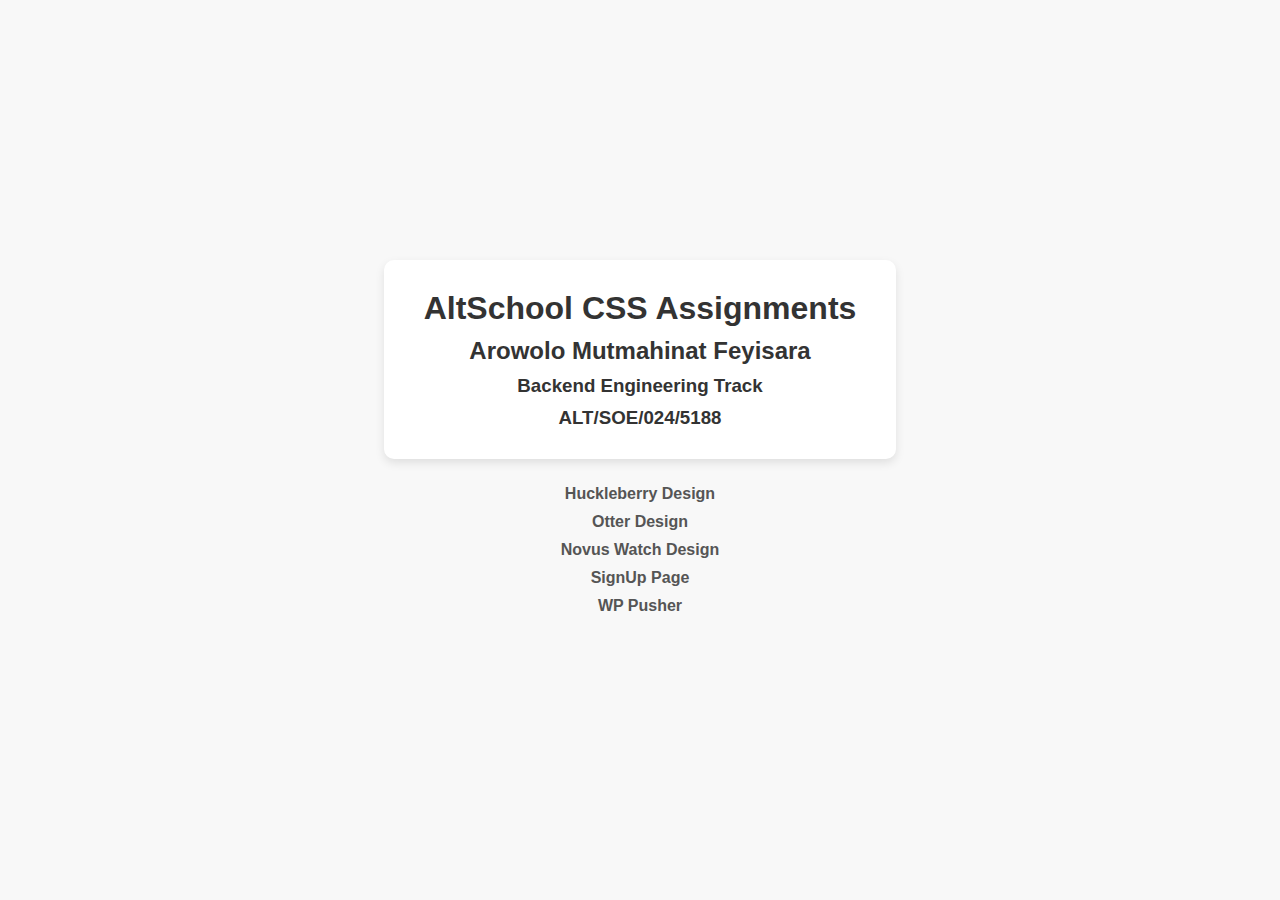
<file: index.html>
<!DOCTYPE html>
<!DOCTYPE html>
<html lang="en">
<head>
    <meta charset="UTF-8">
    <meta name="viewport" content="width=device-width, initial-scale=1.0">
    <link rel="stylesheet" href="index.css">
    <title>My CSS Assignments</title>
</head>
<body>
    <div>
        <h1>AltSchool CSS Assignments</h1>
        <h2><strong>Arowolo Mutmahinat Feyisara</strong></h2> 
        <h3><b>Backend Engineering Track</b></h3> 
        <h3>ALT/SOE/024/5188</h3>
    </div>
    <ul>
        <li><a href="./huckleberry.html">Huckleberry Design</a></li>
        <li><a href="./otter.html">Otter Design</a></li>
        <li><a href="./novus.html">Novus Watch Design</a></li>
        <li><a href="./form.html">SignUp Page</a></li>
        <li><a href="./wppusher.html">WP Pusher</a></li>
    </ul>
</body>
</html>
</file>
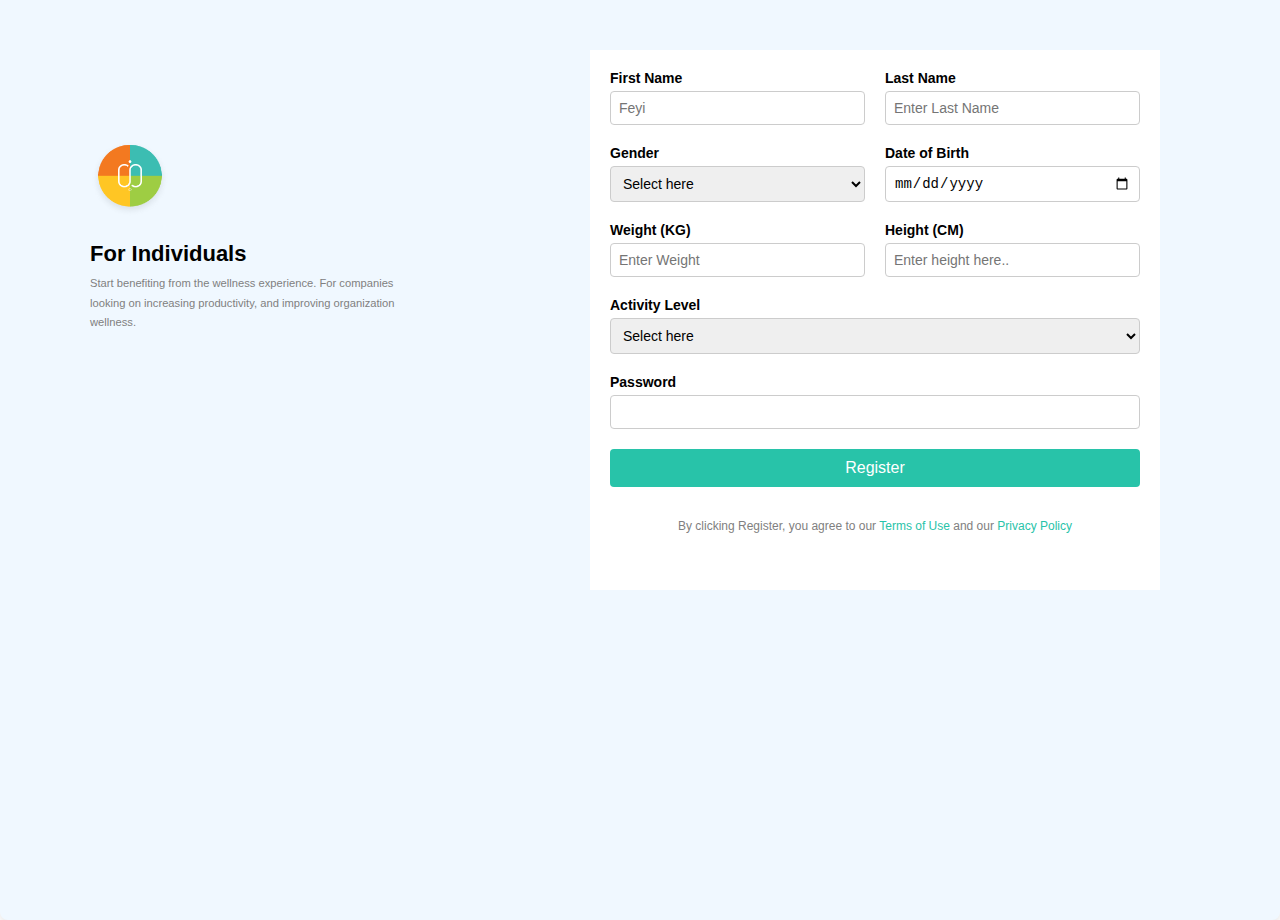
<file: form.html>
<!DOCTYPE html>
<html lang="en">
<head>
    <meta charset="UTF-8">
    <meta name="viewport" content="width=device-width, initial-scale=1.0">
    <title>Sign Up</title>
    <link rel="stylesheet" href="form.css">
</head>
<body>
    <div class="container">
        <div class="left-section">
            <img src="./Logo.png">
            <h2>For Individuals</h2>
            <p>Start benefiting from the wellness experience. For companies looking on increasing productivity, and improving organization wellness.</p>
        </div>
        <div class="form-container">
            <form>
                <div class="form-group">
                    <label for="first-name">First Name</label>
                    <input type="text" id="first-name" placeholder="Feyi">
                </div>
                <div class="form-group">
                    <label for="last-name">Last Name</label>
                    <input type="text" id="last-name" placeholder="Enter Last Name">
                </div>
                <div class="form-group">
                    <label for="gender">Gender</label>
                    <select id="gender">
                        <option value="" disabled selected>Select here</option>
                                <option value="male">Male</option>
                                <option value="female">Female</option>
                                <option value="other">Other</option>
                    </select>
                </div>
                <div class="form-group">
                    <label for="dob">Date of Birth</label>
                    <input type="date" id="dob">
                </div>
                <div class="form-group">
                    <label for="weight">Weight (KG)</label>
                    <input type="text" id="weight" placeholder="Enter Weight">
                </div>
                <div class="form-group">
                    <label for="height">Height (CM)</label>
                    <input type="text" id="height" placeholder="Enter height here..">
                </div>
                <div class="form-group" style="grid-column: span 2;">
                    <label for="activity">Activity Level</label>
                    <select id="activity">
                        <option>Select here</option>
                    </select>
                </div>
                <div class="form-group" style="grid-column: span 2;">
                    <label for="password">Password</label>
                    <input type="password" id="password">
                </div>
                <button type="submit" class="register-btn">Register</button>
                <p class="terms">By clicking Register, you agree to our <a href="#">Terms of Use</a> and our <a href="#">Privacy Policy</a></p>
            </form>
        </div>
    </div>
</body>
</html>
</file>
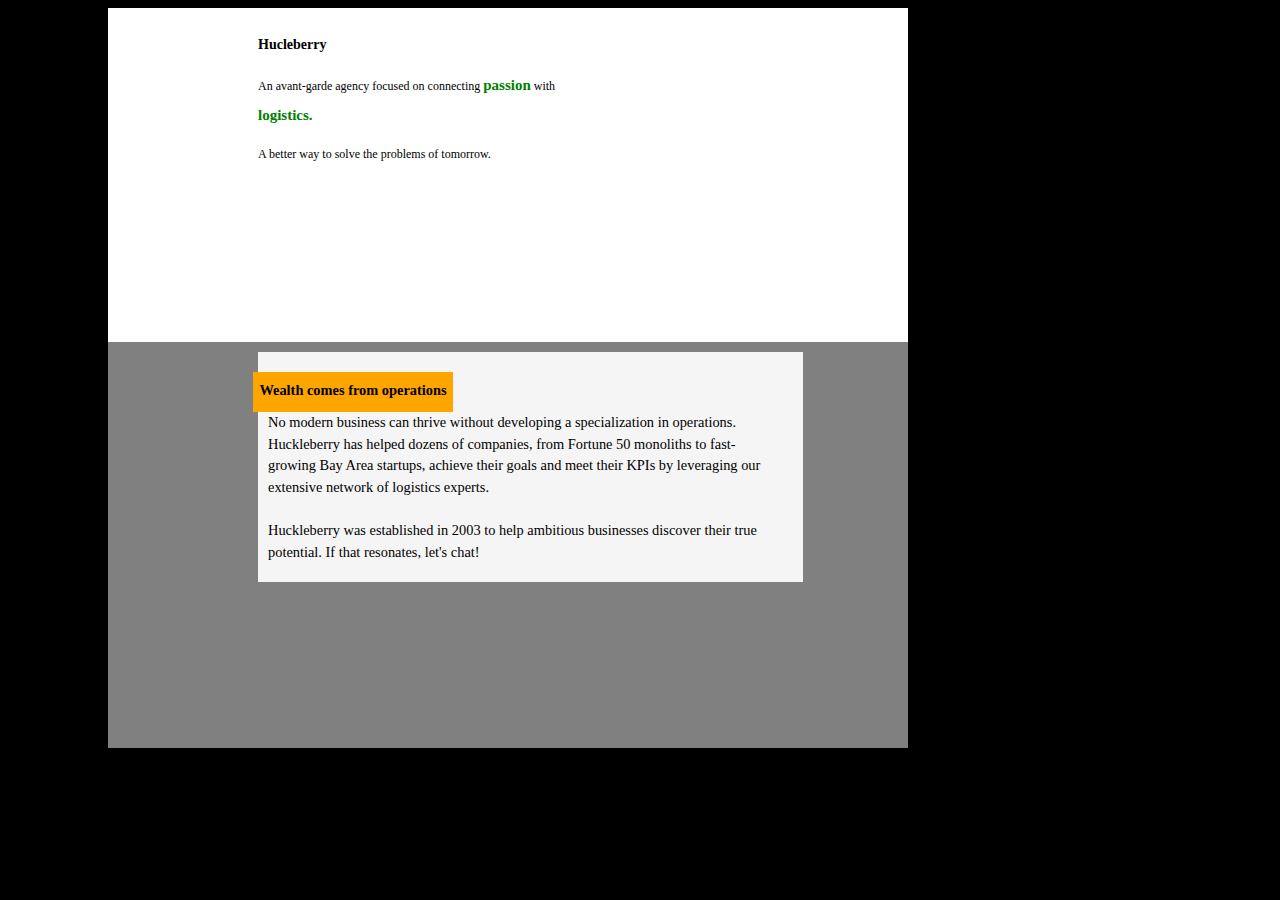
<file: huckleberry.html>
<!DOCTYPE html>
<html lang="en">
<head>
    <meta charset="UTF-8">
    <meta name="viewport" content="width=device-width, initial-scale=1.0">
    <title>Huckleberry Design</title>
      <link href="huckleberry.css" rel="stylesheet">


</head>
<body>
    <div class="card" >
        <div class="card-body1">
            <h3>Hucleberry</h3>
            <p>
                An avant-garde agency focused on connecting <span>passion</span> with <span>logistics.</span></p>
              
                <p>A better way to solve the problems of tomorrow.</p>
        </div>
        
        <div class="card-body2">
          <div class="card-title">Wealth comes from operations</div>
            <div class="card-text">No modern business can thrive without developing a specialization in operations. 
                Huckleberry has helped dozens of companies, from Fortune 50 monoliths to 
                fast-growing Bay Area startups, achieve their goals and meet their KPIs by leveraging our 
                extensive network of logistics experts.
                <br>
                <br>
                Huckleberry was established in 2003 to help ambitious businesses discover their true 
                potential. If that resonates, let's chat!
            </div>
          </div>
        </div>
</body>
</html>
</file>
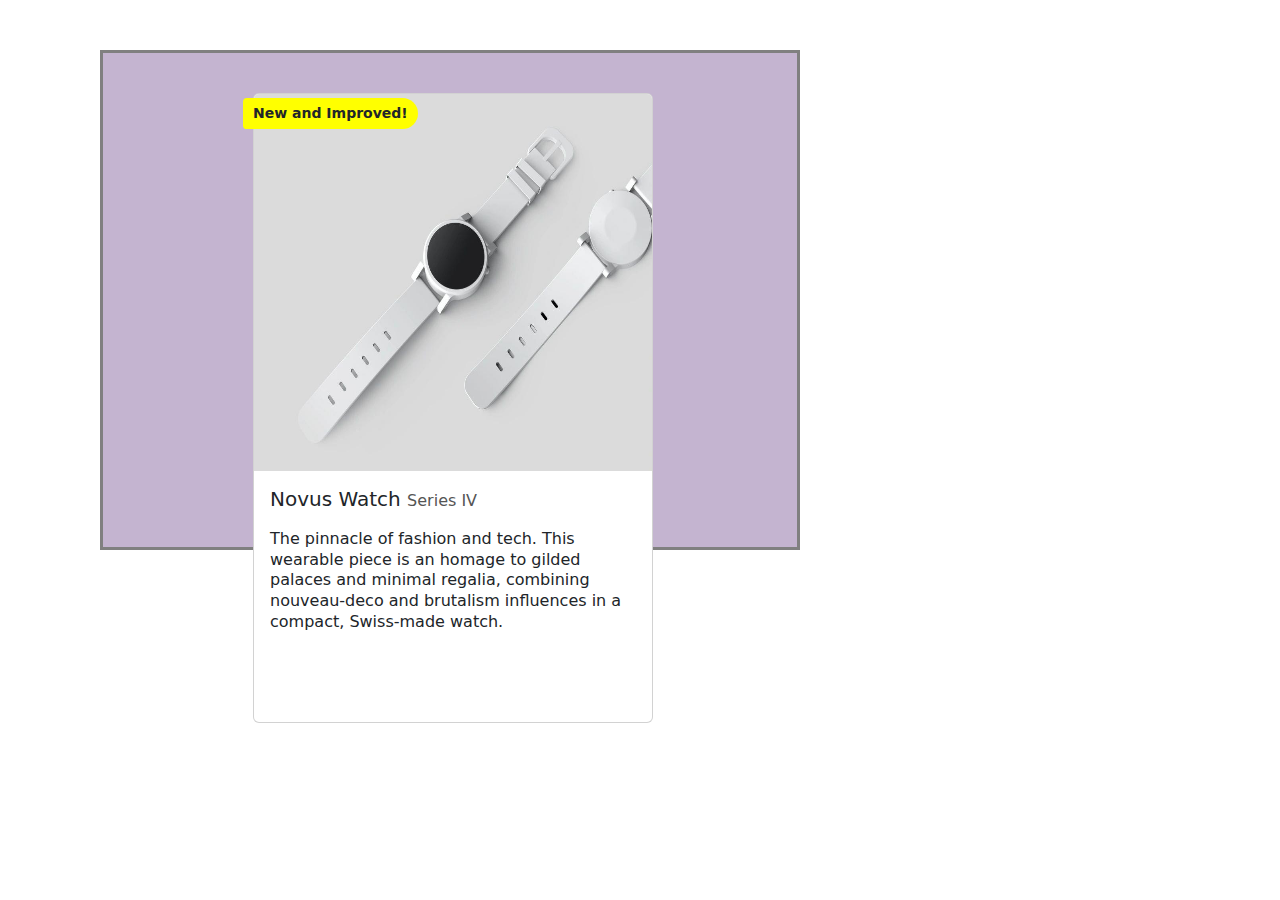
<file: novus.html>
<!DOCTYPE html>
<html lang="en">
<head>
    <meta charset="UTF-8">
    <meta name="viewport" content="width=device-width, initial-scale=1.0">
    <title>NovusDesign</title>
    <link href="https://cdn.jsdelivr.net/npm/bootstrap@5.3.3/dist/css/bootstrap.min.css" rel="stylesheet" integrity="sha384-QWTKZyjpPEjISv5WaRU9OFeRpok6YctnYmDr5pNlyT2bRjXh0JMhjY6hW+ALEwIH" crossorigin="anonymous">
    <link href="novus.css" rel="stylesheet">
</head>
<body>
    <div class="main-body"> 
        <div class="subtext"> New and Improved!</div>
        <div class="card">
            
            <img src="/novus.jpeg" class="card-img-top" alt="..."> 
            <div class="card-body">
              <h5 class="card-title">Novus Watch <span> Series IV</span></h5>
              <div class="card-text">The pinnacle of fashion and tech. This wearable piece is an homage to gilded palaces and minimal regalia, combining nouveau-deco and brutalism influences in a compact, Swiss-made watch.</div>
            </div>
          </div>
    </div>
</body>
</html>
</file>
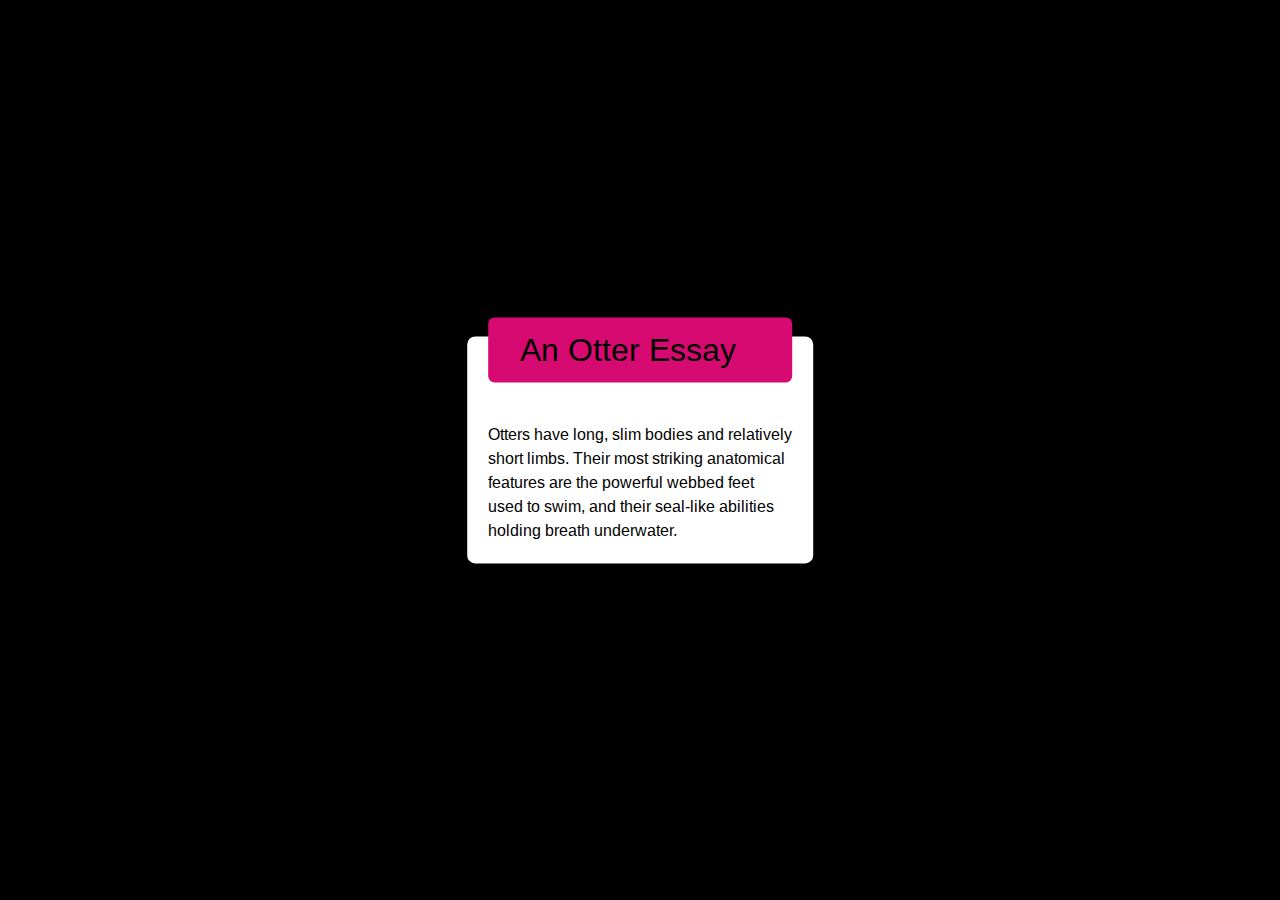
<file: otter.html>
<!DOCTYPE html>
<html lang="en">
<head>
    <meta charset="UTF-8">
    <meta name="viewport" content="width=device-width, initial-scale=1.0">
    <link rel="preconnect" href="https://fonts.googleapis.com">
    <link rel="preconnect" href="https://fonts.gstatic.com" crossorigin>
    <link href="https://fonts.googleapis.com/css2?family=Arimo:wght@400..700&family=Montserrat:ital,wght@0,100..900;1,100..900&display=swap" rel="stylesheet">
    <link rel="stylesheet" href="otter.css">
    <title>An Otter Essay</title>
</head>
<body>
    <div class="card">
        <div id="heading">An Otter Essay</div>
        <div class="content">
            Otters have long, slim bodies and relatively short limbs. Their most striking anatomical features are the powerful webbed feet used to swim, and their seal-like abilities holding breath underwater.
        </div>
    </div>
</body>
</html>
</file>
<file: index.css>
body {
    background-color: #f8f8f8; 
    color: #333; 
    font-family: Arial, sans-serif;
    text-align: center;
    display: flex;
    flex-direction: column;
    justify-content: center;
    align-items: center;
    height: 100vh; 
    margin: 0;
}

div {
    background: #ffffff; 
    padding: 20px 40px;
    border-radius: 10px;
    box-shadow: 0 4px 10px rgba(0, 0, 0, 0.1);
    max-width: 500px;
}

h1, h2, h3 {
    margin: 10px 0;
}

ul {
    list-style: none;
    padding: 0;
}

li {
    margin: 10px 0;
}

a {
    text-decoration: none;
    color: #555; 
    font-weight: bold;
    transition: color 0.3s ease-in-out;
}

a:hover {
    color: #000; 
}
</file>
<file: form.css>
body {
    font-family: Arial, sans-serif;
    background-color: white;
    margin: 0;
    padding: 0;
    display: flex;
    justify-content: center;
    align-items: center;
    height: 100vh;
}

.container {
    display: flex;
    background-color: aliceblue;
    padding: 20px;
    border-radius: 8px;
    box-shadow: 0 4px 8px rgba(0, 0, 0, 0.1);
    width: 1440px;
    height: 100%;
}

.left-section {
    flex: 1;
    padding: 20px;
}

img {
    width: 80px;
    height: 80px;
    border-radius: 50%;
    margin-bottom: 10px;
    margin-top: 120px;
    margin-left: 50px;
}

h2 {
    margin: 10px 0;
    font-size: 22px;
}

.left-section > p, .left-section > h2 {
    padding-left: 50px;
    padding-inline-end: 150px;
    line-height: 1.2rem;
}

p {
    font-size: 0.7rem;
    color: gray;
}

.form-container {
    flex: 1;
    padding: 20px;
    margin-top: 50px;
    margin-right: 100px;
    background-color: white;
    Width: 580px;
    Height: 500px;
}

form {
    display: grid;
    grid-template-columns: 1fr 1fr;
    gap: 20px;
}

.form-group {
    display: flex;
    flex-direction: column;
}

label {
    font-size: 14px;
    font-weight: bold;
    margin-bottom: 5px;
}

input, select {
    padding: 8px;
    border: 1px solid #ccc;
    border-radius: 4px;
    font-size: 14px;
}

.register-btn {
    grid-column: span 2;
    background-color: #28c3a9;
    color: white;
    padding: 10px;
    border: none;
    border-radius: 4px;
    font-size: 16px;
    cursor: pointer;
}

.register-btn:hover {
    background-color: #1ea08b;
}


.terms {
    grid-column: span 2;
    font-size: 12px;
    text-align: center;
    color: gray;
}

.terms a {
    color: #28c3a9;
    text-decoration: none;
}

@media (max-width: 600px) {
* {
    margin: 0;
    padding: 0;

}

body {
    font-family: Arial, sans-serif;
    background-color: #f0f8ff;
    
}

.container {
    display: flex;
    flex-direction: column;
    max-width: 600px;
    height: 100vh;
    position: relative;
}

.left-section {
    position: relative;
    width: 600px;
}

img {
    width: 40px;
    height: 40px;
    border-radius: 50%;
}

h2 {
    font-size: 24px;
    color: #000;
}

p {
    font-size: 14px;
    color: gray;
}

.form-container {
    position: relative;
    width: 60%;
    height: 800px;
    background-color: white;
    padding: 5px;
    padding-left: 10px;
    margin-left: 70px;
    border-radius: 8px;
    box-shadow: 0 4px 8px rgba(0, 0, 0, 0.1);
}

form {
    display: flex;
    flex-direction: column;
    gap: 15px;
    
}

label {
    font-size: 14px;
    font-weight: bold;
}

input, select {
    padding: 10px;
    border: 1px solid #ccc;
    border-radius: 4px;
    font-size: 14px;
    width: 80%;
}

button.register-btn {
    background-color: #28c3a9;
    color: white;
    padding: 12px;
    border: none;
    border-radius: 4px;
    font-size: 16px;
    cursor: pointer;
    width: 80%;
}

button.register-btn:hover {
    background-color: #1ea08b;
}

.terms {
    font-size: 12px;
    text-align: center;
    color: gray;
}

.terms a {
    color: #28c3a9;
    text-decoration: none;
}
}
</file>
<file: huckleberry.css>
@media (min-width: 768px) and (max-width: 1440px)  {

    body {
        background-color: black;
    }
    
    .card {
        background-color: white;
        height: 80vh;
        width: 800px;
        position: relative;
        margin-left: 100px;    
    }
    
    
    
    .card-body1 {
      height: 45%;
      padding-left: 150px;
      padding-right: 400px;
      padding-top: 10px;
      line-height: 1.2rem;
      text-wrap: wrap;
      font-size: 12px;
    }
    
    
    span {
    color: green;
    font-family: Lato;
    font-size: 12px;
    font-weight: 800;
    line-height: 30px;
    text-align: left;
    text-underline-position: from-font;
    text-decoration-skip-ink: none;
    }
    
    .card-body2 {
      height: 55%;
        background-color: grey;
        border-top: 10px solid grey;
        color: white;            
    }
    
    .card-title {
      height: 30px;
      width: 200px;
      background-color: orange;
      color: black;
      font-weight: bolder;
      font-size: 13px;
      text-align: center;
      position: absolute;
      padding-top: 10px;
      margin-left: 145px;
      margin-top: 5px;
      z-index: 1;
    }
    
    .card-text {
      background-color: whitesmoke;
      position: relative;
      height: 140px;
      width: 500px;
      margin-left: 150px;
      padding-top: 60px;
      padding-left: 10px;
      padding-right: 35px;
      font-size: 13px;
      text-wrap: wrap;
      line-height: 1.5;
      color: black;
    }
    
}
    
    
    
    @media (max-width: 768px) {
    
    
      body {
          background-color: black;
      }
      
      .card {
          background-color: white;
          height: 100vh;
          width: 100%;    
      }
      
      
      
      .card-body1 {
        height: 35%;
        font-size: 0.7rem;
        line-height: 1.2rem;
        padding-top: 35px;
        padding-inline-start: 10px;
        padding-inline-end: 250px;
        text-wrap: wrap;
        border-bottom: 3px solid lightgray;
      }
      
      h3 {
        font-size: 1.2rem;
    }
      span {
      color: green;
      font-family: Lato;
      font-size: 0.5rem;
      font-weight: 800;
      line-height: 1.5rem;
      }
      
      .card-body2 {
          width: 100%;
        height: 40%;
          background-color: grey;
          border-top: 10px solid grey;
          color: white;            
      }
      
      .card-title {
        height: 15px;
        width: 150px;
        background-color: orange;
        color: black;
        font-weight: bolder;
        font-size: 0.7rem;
        padding-inline-start: 10px;
        position: absolute;
        padding-top: 5px;
        margin-top: 25px;
        border-bottom: 3px solid grey;
      }
      
      .card-text {
        background-color: whitesmoke;
        position: relative;
        height: 60%;
        width: auto;
        font-size: 0.7rem;
        text-wrap: wrap;
        line-height: 1.5;
        color: black;
        margin-top: 20px;
        padding-top: 35px;
        padding-inline-start: 10px;
        padding-inline-end: 10px;
        border-bottom: 3px solid lightgray;
      }
      
      }
      
    @media (min-width: 1024px) {
    
    
      body {
        background-color: black;
    }
    
    .card {
        background-color: white;
        height: 80vh;
        width: 800px;
        position: relative;
        margin-left: 100px;
        
    }
    
    .card-body1 {
      height: 45%;
      padding-left: 150px;
      padding-right: 350px;
      padding-top: 10px;
      line-height: 1.5rem;
      text-wrap: wrap;
    }
    
    
    span {
    color: green;
    font-family: Lato;
    font-size: 15px;
    font-weight: 800;
    line-height: 30px;
    text-align: left;
    text-underline-position: from-font;
    text-decoration-skip-ink: none;
    }
    
    .card-body2 {
      height: 55%;
        background-color: grey;
        border-top: 10px solid grey;
        color: white;            
    }
    
    .card-title {
      height: 30px;
      width: 200px;
      background-color: orange;
      color: black;
      font-weight: bolder;
      font-size: 0.9rem;
      text-align: center;
      position: absolute;
      padding-top: 10px;
      margin-left: 145px;
      margin-top: 20px;
      z-index: 1;
    }
    
    .card-text {
      background-color: whitesmoke;
      position: relative;
      height: 170px;
      width: 500px;
      margin-left: 150px;
      padding-top: 60px;
      padding-left: 10px;
      font-size: 0.9rem;
      text-wrap: wrap;
      line-height: 1.5;
      color: black;
    }
    
    }
</file>
<file: novus.css>
.subtext {
    background-color: yellow;
    position: absolute;
    top: 45px;
    left: 140px;
    padding: 5px 10px;
    font-size: 14px;
    font-weight: bold;
    z-index: 1; /* Ensures it's on top of the image */
    border-radius: 5px 20px 20px 5px;
} 


.card {
    position: relative;
    width: 25rem;
    display: flex;
    height: 70vh;
    margin-top: 40px;
    margin-left: 150px;
    
}

.main-body {
    position: absolute;
    background-color: #C4B4D0;
    width: 700px;
    height: 500px;
    margin-top: 50px;
    margin-left: 100px;
    border: solid gray 3px;
}

img {
    position: relative;
    height: 60%;
}

.card-title span {
    color: #555555;
    font-size: medium;
}

.card-text{
    line-height: 1.3rem;
    padding-top: 10px;
    font-weight: 500;
}
</file>
<file: otter.css>
body{
    background-color: black;
    font-family: "Arimo", serif;
}


.card{
    position: absolute;
    top: 50%;
    left: 50%;
    transform: translate(-50%, -50%);
    padding: 1.3rem;
    background-color: white; 
    line-height: 1.5rem;
    max-width: 19rem;
    border-radius: 0.5rem;
}

#heading{
    font-size: 2rem;
    padding: 1.3rem;
    max-width: 18rem;
    background-color: rgb(214, 10, 112);
    border-radius: 0.4rem;
    position: relative;
    padding-left: 2rem;
    bottom: 2.5rem;
}
</file>
